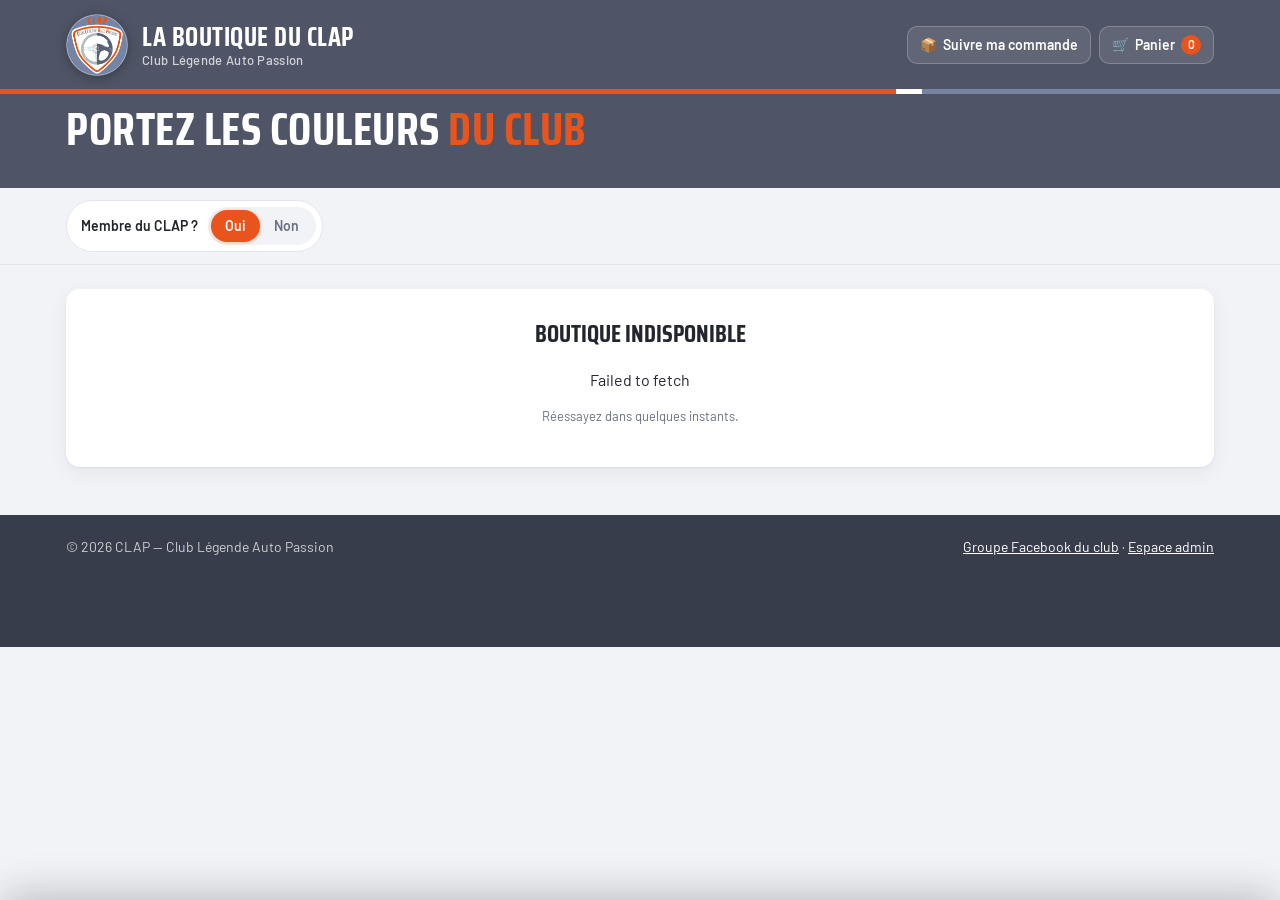
<file: index.html>
<!doctype html>
<html lang="fr">
<head>
  <meta charset="utf-8">
  <meta name="viewport" content="width=device-width, initial-scale=1, viewport-fit=cover">
  <title>La boutique du CLAP</title>
  <meta name="description" content="Boutique officielle du Club Légende Auto Passion — vêtements et accessoires du club.">
  <meta name="theme-color" content="#4f5566">
  <meta property="og:title" content="La boutique du CLAP">
  <meta property="og:description" content="Vêtements et accessoires du Club Légende Auto Passion.">
  <meta property="og:image" content="assets/logo.png">
  <link rel="icon" href="assets/favicon.png">
  <link rel="apple-touch-icon" href="assets/icon-192.png">
  <link rel="manifest" href="manifest.webmanifest">
  <link rel="preconnect" href="https://fonts.googleapis.com">
  <link rel="preconnect" href="https://fonts.gstatic.com" crossorigin>
  <link href="https://fonts.googleapis.com/css2?family=Barlow:wght@400;500;600;700&family=Saira+Condensed:wght@600;700&display=swap" rel="stylesheet">
  <link rel="stylesheet" href="assets/style.css">
</head>
<body>
  <div id="demo" class="banniere-demo cache">Mode démonstration — les commandes ne sont pas enregistrées.</div>

  <header class="entete">
    <div class="conteneur entete-barre">
      <img class="entete-logo" src="assets/logo.png" alt="Logo CLAP">
      <div class="entete-titre">La boutique du CLAP<small>Club Légende Auto Passion</small></div>
      <div class="entete-actions">
        <button class="btn-entete" id="btnSuivi" type="button" title="Suivre ma commande">📦 <span class="txt">Suivre ma commande</span></button>
        <button class="btn-entete" id="btnPanier" type="button" title="Panier">🛒 <span class="txt">Panier</span> <span class="pastille" id="nbPanier">0</span></button>
      </div>
    </div>
  </header>
  <section class="hero">
    <div class="conteneur">
      <h1>Portez les couleurs <span>du club</span></h1>
      <p id="accueil"></p>
    </div>
  </section>

  <div class="outils">
    <div class="conteneur outils-in">
      <div class="membre">
        <span>Membre du CLAP ?</span>
        <div class="segment" role="group" aria-label="Statut membre">
          <button type="button" data-membre="1" class="actif">Oui</button>
          <button type="button" data-membre="0">Non</button>
        </div>
      </div>
      <nav class="filtres" id="filtres"></nav>
    </div>
  </div>

  <main class="conteneur" id="catalogue">
    <div class="chargement"><div class="roue"></div></div>
  </main>

  <footer class="pied">
    <div class="conteneur pied-in">
      <span>© <span id="annee"></span> CLAP — Club Légende Auto Passion</span>
      <span><a id="lienFb" href="#" target="_blank" rel="noopener">Groupe Facebook du club</a> · <a href="admin.html">Espace admin</a></span>
    </div>
  </footer>

  <div class="barre-panier" id="barrePanier">
    <button class="btn btn-orange" type="button" id="btnPanierMobile"><span>🛒 Voir mon panier</span><span id="totalMobile"></span></button>
  </div>

  <!-- Panier / commande -->
  <div class="voile" id="voile"></div>
  <aside class="tiroir" id="tiroir" aria-label="Panier">
    <div class="tiroir-tete">
      <h2 id="tiroirTitre">Mon panier</h2>
      <button class="fermer" type="button" id="fermerTiroir" aria-label="Fermer">×</button>
    </div>
    <div class="tiroir-corps" id="tiroirCorps"></div>
    <div class="tiroir-pied" id="tiroirPied"></div>
  </aside>

  <!-- Fiche article (téléphone) -->
  <div class="voile" id="voileFeuille"></div>
  <div class="feuille" id="feuille" role="dialog" aria-label="Choisir l'article">
    <div class="poignee"></div>
    <button class="fermer feuille-fermer" type="button" id="fermerFeuille" aria-label="Fermer">×</button>
    <div class="feuille-corps"></div>
    <div class="feuille-pied"><button class="btn btn-orange" type="button">Ajouter</button></div>
  </div>

  <!-- Suivi -->
  <div class="modale cache" id="modaleSuivi">
    <div class="modale-boite">
      <h2>Suivre ma commande</h2>
      <form id="formSuivi">
        <div class="champ"><label for="sNum">N° de commande</label><input id="sNum" required placeholder="CLAP-0012"></div>
        <div class="champ"><label for="sMail">E-mail utilisé pour la commande</label><input id="sMail" type="email" required></div>
        <div id="resSuivi"></div>
        <div style="display:flex;gap:8px;justify-content:flex-end">
          <button type="button" class="btn btn-gris" data-fermer>Fermer</button>
          <button class="btn btn-orange">Rechercher</button>
        </div>
      </form>
    </div>
  </div>

  <script src="assets/config.js"></script>
  <script src="assets/api.js"></script>
  <script src="assets/boutique.js"></script>
</body>
</html>
</file>
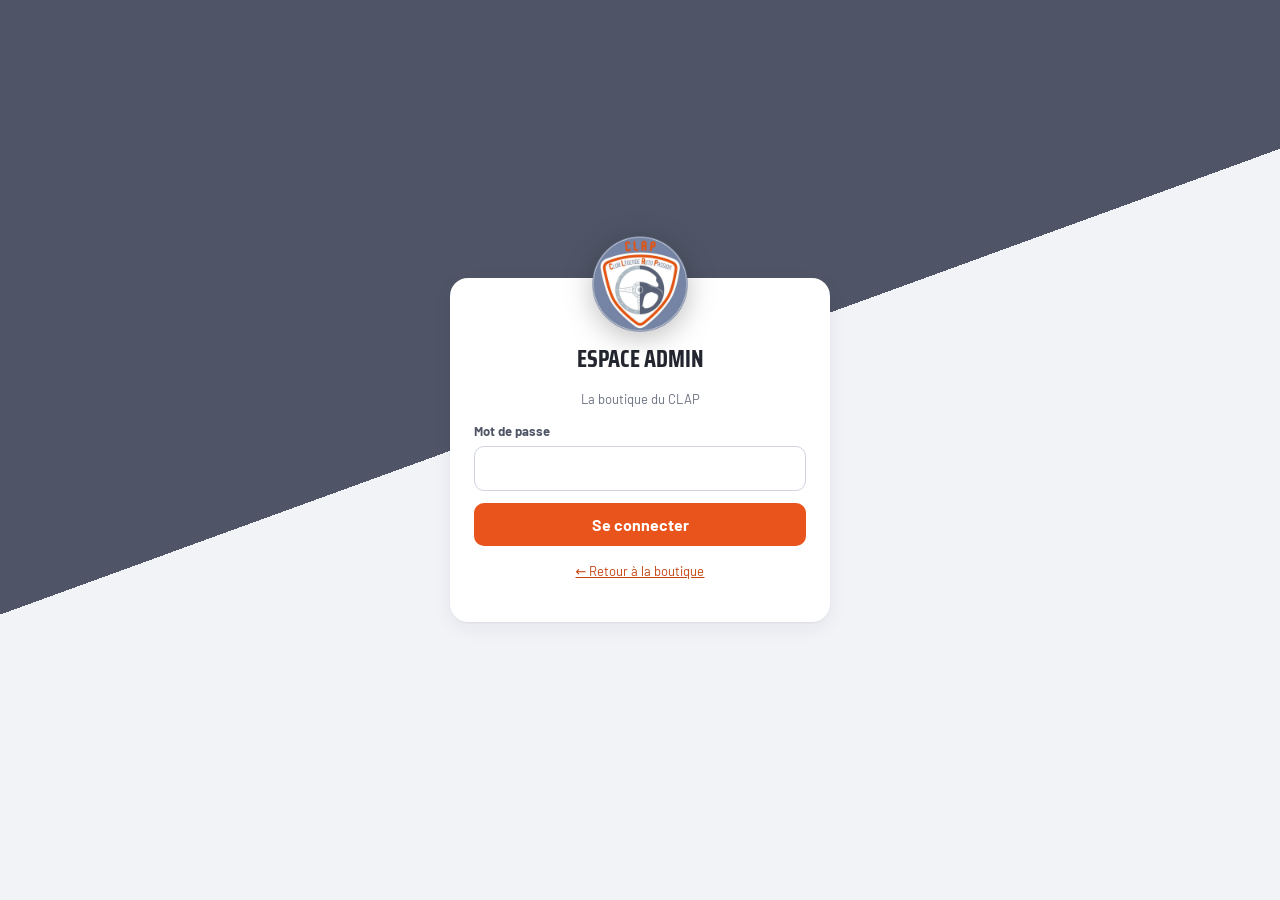
<file: admin.html>
<!doctype html>
<html lang="fr">
<head>
  <meta charset="utf-8">
  <meta name="viewport" content="width=device-width, initial-scale=1, viewport-fit=cover">
  <title>Admin — Boutique du CLAP</title>
  <meta name="robots" content="noindex">
  <meta name="theme-color" content="#383d4b">
  <link rel="icon" href="assets/favicon.png">
  <link rel="apple-touch-icon" href="assets/icon-192.png">
  <link rel="preconnect" href="https://fonts.googleapis.com">
  <link rel="preconnect" href="https://fonts.gstatic.com" crossorigin>
  <link href="https://fonts.googleapis.com/css2?family=Barlow:wght@400;500;600;700&family=Saira+Condensed:wght@600;700&display=swap" rel="stylesheet">
  <link rel="stylesheet" href="assets/style.css">
  <link rel="stylesheet" href="assets/admin.css">
</head>
<body class="admin">
  <div id="demo" class="banniere-demo cache">Mode démonstration — mot de passe : <b>demo</b></div>

  <!-- Connexion -->
  <section id="ecranLogin" class="login">
    <form class="login-boite" id="formLogin">
      <img src="assets/logo.png" alt="CLAP" class="login-logo">
      <h1>Espace admin</h1>
      <p class="note">La boutique du CLAP</p>
      <div class="champ"><label for="mdp">Mot de passe</label><input id="mdp" type="password" required autocomplete="current-password"></div>
      <div id="errLogin"></div>
      <button class="btn btn-orange" style="width:100%">Se connecter</button>
      <p class="note" style="margin-top:16px"><a href="./">← Retour à la boutique</a></p>
    </form>
  </section>

  <!-- Application -->
  <section id="ecranApp" class="cache">
    <header class="entete">
      <div class="conteneur entete-barre">
        <img class="entete-logo" src="assets/logo.png" alt="">
        <div class="entete-titre">Admin boutique<small>Club Légende Auto Passion</small></div>
        <div class="entete-actions">
          <button class="btn-entete" id="btnRafraichir" title="Actualiser">⟳ <span class="txt">Actualiser</span></button>
          <a class="btn-entete" href="./" target="_blank" title="Voir la boutique">↗ <span class="txt">Boutique</span></a>
          <button class="btn-entete" id="btnDeco" title="Déconnexion">⏻</button>
        </div>
      </div>
    </header>
    <nav class="onglets"><div class="conteneur onglets-in" id="onglets">
      <button data-v="bord" class="actif">Tableau de bord</button>
      <button data-v="commandes">Commandes</button>
      <button data-v="fournisseur">À commander</button>
      <button data-v="catalogue">Catalogue</button>
      <button data-v="params">Paramètres</button>
    </div></nav>
    <main class="conteneur" id="vue"><div class="chargement"><div class="roue"></div></div></main>
    <footer class="pied"><div class="conteneur pied-in"><span>© <span id="annee"></span> CLAP — Club Légende Auto Passion</span></div></footer>
  </section>

  <div class="voile" id="voile"></div>
  <aside class="tiroir" id="tiroir">
    <div class="tiroir-tete"><h2 id="tiroirTitre"></h2><button class="fermer" id="fermerTiroir" aria-label="Fermer">×</button></div>
    <div class="tiroir-corps" id="tiroirCorps"></div>
  </aside>

  <script src="assets/config.js"></script>
  <script src="assets/api.js"></script>
  <script src="assets/admin.js"></script>
</body>
</html>
</file>
<file: assets/style.css>
:root {
  --ardoise: #4f5566;
  --ardoise-fonce: #383d4b;
  --acier: #7883a3;
  --acier-clair: #dfe3ee;
  --orange: #e8541c;
  --orange-fonce: #c6430f;
  --fond: #f2f3f7;
  --carte: #ffffff;
  --texte: #23262f;
  --gris: #6b7080;
  --bord: #e2e5ec;
  --vert: #2f8f5b;
  --rouge: #c0392b;
  --rayon: 14px;
  --ombre: 0 1px 2px rgba(30, 34, 45, .06), 0 6px 20px rgba(30, 34, 45, .06);
  --titre: 'Saira Condensed', 'Arial Narrow', sans-serif;
  --corps: 'Barlow', system-ui, -apple-system, 'Segoe UI', sans-serif;
  color-scheme: light;
}
* { box-sizing: border-box; }
html { -webkit-text-size-adjust: 100%; }
body { margin: 0; font-family: var(--corps); color: var(--texte); background: var(--fond); font-size: 16px; line-height: 1.45; }
button, input, select, textarea { font: inherit; color: inherit; }
button { cursor: pointer; }
img { max-width: 100%; display: block; }
a { color: var(--orange-fonce); }
.cache { display: none !important; }
.conteneur { max-width: 1180px; margin: 0 auto; padding: 0 16px; }

/* ---------- En-tête ---------- */
.entete { background: var(--ardoise); color: #fff; position: relative; overflow: hidden; }
.entete::after { content: ''; position: absolute; left: 0; right: 0; bottom: 0; height: 5px;
  background: linear-gradient(90deg, var(--orange) 0 70%, #fff 70% 72%, var(--acier) 72% 100%); }
.entete-barre { display: flex; align-items: center; gap: 14px; padding-top: 14px; padding-bottom: 18px; }
.entete-logo { width: 62px; height: 62px; flex: none; filter: drop-shadow(0 2px 6px rgba(0, 0, 0, .3)); }
.entete-titre { font-family: var(--titre); font-weight: 700; font-size: 26px; letter-spacing: .5px; line-height: 1; text-transform: uppercase; }
.entete-titre small { display: block; font-family: var(--corps); font-weight: 500; font-size: 13px; letter-spacing: .3px; text-transform: none; opacity: .75; margin-top: 4px; }
.entete-actions { margin-left: auto; display: flex; gap: 8px; }
.btn-entete { background: rgba(255, 255, 255, .1); border: 1px solid rgba(255, 255, 255, .22); color: #fff; padding: 8px 12px; border-radius: 10px; font-weight: 600; font-size: 14px; display: inline-flex; align-items: center; gap: 6px; text-decoration: none; }
.btn-entete:hover { background: rgba(255, 255, 255, .18); }
.btn-entete .pastille { background: var(--orange); color: #fff; border-radius: 99px; min-width: 20px; height: 20px; font-size: 12px; display: inline-grid; place-items: center; padding: 0 6px; }

.hero { background: linear-gradient(180deg, var(--ardoise) 0, var(--ardoise) 100%); color: #fff; padding: 6px 0 26px; }
.hero h1 { font-family: var(--titre); font-size: clamp(30px, 6vw, 46px); line-height: 1; margin: 6px 0 10px; text-transform: uppercase; letter-spacing: .5px; }
.hero h1 span { color: var(--orange); }
.hero p { margin: 0; max-width: 640px; opacity: .85; }

.banniere-demo { background: #fff4d6; color: #6b4e00; text-align: center; font-size: 14px; padding: 8px 16px; border-bottom: 1px solid #f0dd9d; }

/* ---------- Barre membre + filtres ---------- */
.outils { position: sticky; top: 0; z-index: 20; background: rgba(242, 243, 247, .94); backdrop-filter: blur(8px); border-bottom: 1px solid var(--bord); }
.outils-in { display: flex; flex-wrap: wrap; align-items: center; gap: 10px 16px; padding-top: 12px; padding-bottom: 12px; }
.membre { display: flex; align-items: center; gap: 10px; background: #fff; border: 1px solid var(--bord); padding: 6px 6px 6px 14px; border-radius: 99px; font-weight: 600; font-size: 14px; }
.segment { display: inline-flex; background: var(--fond); border-radius: 99px; padding: 3px; }
.segment button { border: 0; background: transparent; padding: 6px 14px; border-radius: 99px; font-weight: 600; font-size: 14px; color: var(--gris); }
.segment button.actif { background: var(--orange); color: #fff; box-shadow: 0 1px 4px rgba(232, 84, 28, .35); }
.filtres { display: flex; gap: 6px; overflow-x: auto; scrollbar-width: none; margin-left: auto; }
.filtres::-webkit-scrollbar { display: none; }
.chip { border: 1px solid var(--bord); background: #fff; padding: 7px 14px; border-radius: 99px; font-size: 14px; font-weight: 600; white-space: nowrap; color: var(--ardoise); }
.chip.actif { background: var(--ardoise); border-color: var(--ardoise); color: #fff; }

/* ---------- Catalogue ---------- */
.section-titre { font-family: var(--titre); text-transform: uppercase; font-size: 22px; letter-spacing: .5px; margin: 28px 0 12px; display: flex; align-items: center; gap: 10px; color: var(--ardoise-fonce); }
.section-titre::before { content: ''; width: 18px; height: 4px; background: var(--orange); border-radius: 2px; }
.grille { display: grid; grid-template-columns: repeat(auto-fill, minmax(250px, 1fr)); gap: 16px; }
.produit { background: var(--carte); border-radius: var(--rayon); box-shadow: var(--ombre); overflow: hidden; display: flex; flex-direction: column; border: 1px solid var(--bord); }
.produit-visuel { aspect-ratio: 4 / 3; background: radial-gradient(circle at 30% 20%, #eef1f8, #d7dceb); position: relative; display: grid; place-items: center; overflow: hidden; }
.produit-visuel img.photo { width: 100%; height: 100%; object-fit: cover; }
.produit-visuel .filigrane { width: 46%; opacity: .9; filter: drop-shadow(0 6px 14px rgba(40, 46, 70, .18)); }
.etiquette { position: absolute; top: 10px; left: 10px; background: var(--ardoise); color: #fff; font-size: 11px; font-weight: 700; letter-spacing: .5px; text-transform: uppercase; padding: 4px 8px; border-radius: 6px; }
.etiquette.membres { background: var(--orange); }
.produit-corps { padding: 14px 16px 16px; display: flex; flex-direction: column; gap: 10px; flex: 1; }
.produit-nom { font-family: var(--titre); font-weight: 700; font-size: 21px; line-height: 1.1; text-transform: uppercase; margin: 0; }
.produit-desc { color: var(--gris); font-size: 14px; margin: -4px 0 0; }
.prix { display: flex; align-items: baseline; gap: 8px; }
.prix strong { font-family: var(--titre); font-size: 26px; color: var(--orange); }
.prix .barre { color: var(--gris); text-decoration: line-through; font-size: 14px; }
.prix .info { font-size: 12px; color: var(--gris); }
.tailles { display: flex; flex-wrap: wrap; gap: 6px; }
.taille { min-width: 44px; padding: 6px 9px; border-radius: 8px; border: 1px solid var(--bord); background: #fff; font-size: 13px; font-weight: 600; color: var(--ardoise); }
.taille.choisie { border-color: var(--orange); background: #fff1eb; color: var(--orange-fonce); box-shadow: inset 0 0 0 1px var(--orange); }
.ajout { display: flex; gap: 8px; margin-top: auto; }
.qte { display: inline-flex; align-items: center; border: 1px solid var(--bord); border-radius: 10px; overflow: hidden; }
.qte button { border: 0; background: #fff; width: 34px; height: 40px; font-size: 18px; color: var(--ardoise); }
.qte span, .qte input { width: 32px; text-align: center; font-weight: 700; border: 0; }
.btn { border: 0; border-radius: 10px; padding: 10px 16px; font-weight: 700; display: inline-flex; align-items: center; justify-content: center; gap: 8px; }
.btn-orange { background: var(--orange); color: #fff; }
.btn-orange:hover { background: var(--orange-fonce); }
.btn-orange:disabled { background: #e7b9a7; cursor: not-allowed; }
.btn-gris { background: var(--acier-clair); color: var(--ardoise-fonce); }
.btn-gris:hover { background: #d2d7e5; }
.btn-ligne { background: #fff; border: 1px solid var(--bord); color: var(--ardoise); }
.btn-plein { flex: 1; }
.ferme { background: #fff; border-radius: var(--rayon); padding: 28px; text-align: center; margin-top: 24px; box-shadow: var(--ombre); }
.ferme h2 { font-family: var(--titre); text-transform: uppercase; margin: 0 0 6px; }

/* ---------- Panier (tiroir) ---------- */
.voile { position: fixed; inset: 0; background: rgba(25, 28, 38, .45); z-index: 40; opacity: 0; pointer-events: none; transition: opacity .2s; }
.voile.ouvert { opacity: 1; pointer-events: auto; }
.tiroir { position: fixed; top: 0; right: 0; bottom: 0; width: min(440px, 100%); background: #fff; z-index: 50; transform: translateX(100%); transition: transform .25s ease; display: flex; flex-direction: column; }
.tiroir.ouvert { transform: none; }
.tiroir-tete { display: flex; align-items: center; justify-content: space-between; padding: 16px 18px; border-bottom: 1px solid var(--bord); }
.tiroir-tete h2 { margin: 0; font-family: var(--titre); text-transform: uppercase; font-size: 22px; }
.fermer { border: 0; background: var(--fond); width: 36px; height: 36px; border-radius: 10px; font-size: 20px; line-height: 1; }
.tiroir-corps { flex: 1; overflow-y: auto; padding: 16px 18px; }
.tiroir-pied { border-top: 1px solid var(--bord); padding: 14px 18px calc(14px + env(safe-area-inset-bottom)); display: grid; gap: 10px; }
.ligne-panier { display: grid; grid-template-columns: 1fr auto; gap: 4px 12px; padding: 12px 0; border-bottom: 1px dashed var(--bord); }
.ligne-panier .nom { font-weight: 700; }
.ligne-panier .sous { color: var(--gris); font-size: 14px; }
.ligne-panier .qte { justify-self: start; }
.ligne-panier .montant { font-weight: 700; text-align: right; }
.ligne-panier .actions { display: flex; align-items: center; gap: 8px; justify-content: flex-end; }
.lien { background: none; border: 0; color: var(--gris); text-decoration: underline; font-size: 13px; padding: 0; }
.total { display: flex; justify-content: space-between; align-items: baseline; font-weight: 700; }
.total strong { font-family: var(--titre); font-size: 28px; color: var(--orange); }
.vide { text-align: center; color: var(--gris); padding: 40px 10px; }

/* ---------- Formulaires ---------- */
.champ { display: grid; gap: 5px; margin-bottom: 12px; }
.champ label { font-size: 13px; font-weight: 700; color: var(--ardoise); }
.champ input, .champ select, .champ textarea { border: 1px solid #cfd4df; border-radius: 10px; padding: 10px 12px; background: #fff; width: 100%; }
.champ input:focus, .champ select:focus, .champ textarea:focus { outline: 2px solid rgba(232, 84, 28, .35); border-color: var(--orange); }
.deux { display: grid; grid-template-columns: 1fr 1fr; gap: 0 10px; }
.note { font-size: 13px; color: var(--gris); }
.erreur { background: #fdecea; color: var(--rouge); border-radius: 10px; padding: 10px 12px; font-size: 14px; }
.succes { text-align: center; padding: 20px 4px; }
.succes .coche { width: 64px; height: 64px; border-radius: 50%; background: #e7f5ed; color: var(--vert); display: grid; place-items: center; font-size: 34px; margin: 0 auto 12px; }
.succes .num { font-family: var(--titre); font-size: 30px; color: var(--orange); letter-spacing: 1px; }

/* ---------- Modale ---------- */
.modale { position: fixed; inset: 0; z-index: 60; display: grid; place-items: center; padding: 16px; background: rgba(25, 28, 38, .5); }
.modale-boite { background: #fff; border-radius: 16px; width: min(460px, 100%); max-height: 90vh; overflow: auto; padding: 20px; }
.modale-boite h2 { margin: 0 0 12px; font-family: var(--titre); text-transform: uppercase; }
.statut { display: inline-block; padding: 3px 10px; border-radius: 99px; font-size: 12px; font-weight: 700; }
.s-a-traiter { background: #fff1d6; color: #8a5a00; }
.s-confirmee { background: #e3e9ff; color: #2f47a8; }
.s-en-attente { background: #e2f3ff; color: #0f6a96; }
.s-remise { background: #e3f5ea; color: #1f7a48; }
.s-annulee { background: #f1f1f3; color: #7a7d88; text-decoration: line-through; }
.etapes { display: flex; gap: 4px; margin: 14px 0; }
.etapes div { flex: 1; height: 6px; border-radius: 3px; background: var(--acier-clair); }
.etapes div.ok { background: var(--orange); }

/* ---------- Barre panier mobile ---------- */
.barre-panier { position: fixed; left: 12px; right: 12px; bottom: calc(12px + env(safe-area-inset-bottom)); z-index: 30; display: none; }
.barre-panier .btn { width: 100%; padding: 14px; font-size: 16px; box-shadow: 0 8px 24px rgba(232, 84, 28, .35); justify-content: space-between; border-radius: 14px; }

/* ---------- Pied ---------- */
.pied { margin-top: 48px; background: var(--ardoise-fonce); color: rgba(255, 255, 255, .75); font-size: 14px; }
.pied-in { display: flex; flex-wrap: wrap; gap: 10px 24px; align-items: center; justify-content: space-between; padding: 22px 16px 90px; }
.pied a { color: #fff; }

.toast { position: fixed; left: 50%; bottom: 24px; transform: translate(-50%, 30px); background: var(--ardoise-fonce); color: #fff; padding: 11px 18px; border-radius: 12px; font-weight: 600; z-index: 80; opacity: 0; transition: .2s; pointer-events: none; max-width: calc(100% - 32px); }
.toast.show { opacity: 1; transform: translate(-50%, 0); }
.toast.err { background: var(--rouge); }

.chargement { display: grid; place-items: center; padding: 60px; color: var(--gris); }
.roue { width: 34px; height: 34px; border: 3px solid var(--acier-clair); border-top-color: var(--orange); border-radius: 50%; animation: tourne .8s linear infinite; }
@keyframes tourne { to { transform: rotate(360deg); } }

/* ---------- Fiche article (volet) ---------- */
.btn-choisir { display: none; }
.feuille { position: fixed; left: 0; right: 0; bottom: 0; z-index: 55; background: #fff; border-radius: 20px 20px 0 0; max-height: 92vh; display: flex; flex-direction: column; transform: translateY(105%); transition: transform .28s cubic-bezier(.2, .8, .2, 1); box-shadow: 0 -10px 40px rgba(20, 24, 36, .25); }
.feuille.ouvert { transform: none; }
.poignee { width: 42px; height: 5px; border-radius: 3px; background: #d5d9e3; margin: 10px auto 0; flex: none; }
.feuille-fermer { position: absolute; right: 14px; top: 12px; }
.feuille-corps { overflow-y: auto; padding: 8px 18px 12px; display: flex; flex-direction: column; gap: 10px; }
.feuille-corps > * { flex-shrink: 0; }
.feuille-corps .produit-nom { font-size: 24px; }
.feuille-corps .produit-desc { margin: -4px 0 0; }
.feuille-visuel { height: 150px; flex: none; border-radius: 14px; background: radial-gradient(circle at 30% 20%, #eef1f8, #d7dceb); display: grid; place-items: center; overflow: hidden; margin: 6px 40px 4px 0; }
.feuille-visuel .photo { width: 100%; height: 100%; object-fit: cover; }
.feuille-visuel .filigrane { height: 118px; width: 118px; }
.feuille-label { font-size: 13px; font-weight: 700; color: var(--gris); text-transform: uppercase; letter-spacing: .5px; margin-top: 4px; }
.tailles-grandes { display: grid; grid-template-columns: repeat(auto-fill, minmax(84px, 1fr)); gap: 8px; }
.tailles-grandes .taille { height: 48px; font-size: 15px; border-radius: 12px; }
.qte-grande { align-self: flex-start; border-radius: 12px; }
.qte-grande button { width: 52px; height: 48px; font-size: 22px; }
.qte-grande span { width: 44px; font-size: 18px; }
.feuille-pied { padding: 12px 18px calc(12px + env(safe-area-inset-bottom)); border-top: 1px solid var(--bord); }
.feuille-pied .btn { width: 100%; padding: 15px; font-size: 17px; border-radius: 14px; }
body.fige { overflow: hidden; }

@media (max-width: 720px) {
  /* En-tête compact */
  .entete-barre { padding-top: 10px; padding-bottom: 14px; gap: 10px; }
  .entete-logo { width: 42px; height: 42px; }
  .entete-titre { font-size: 17px; }
  .entete-titre small { font-size: 11px; margin-top: 2px; }
  .btn-entete { padding: 9px 11px; border-radius: 12px; }
  .btn-entete .txt { display: none; }
  .hero { padding: 0 0 16px; }
  .hero h1 { font-size: 23px; margin: 0 0 4px; }
  .hero p { font-size: 13px; opacity: .75; }
  .banniere-demo { font-size: 12px; padding: 6px 12px; }

  /* Barre membre + catégories */
  .outils-in { gap: 8px; padding-top: 10px; padding-bottom: 10px; }
  .membre { width: 100%; justify-content: space-between; padding: 4px 4px 4px 14px; }
  .segment button { padding: 8px 18px; }
  .filtres { margin: 0 -16px; padding: 0 16px; width: calc(100% + 32px); }
  .chip { padding: 8px 14px; }

  /* Articles en liste compacte */
  .section-titre { font-size: 19px; margin: 20px 0 10px; }
  .grille { grid-template-columns: 1fr; gap: 10px; }
  .produit { display: grid; grid-template-columns: 92px 1fr; grid-template-rows: auto; align-items: stretch; cursor: pointer; border-radius: 14px; -webkit-tap-highlight-color: transparent; }
  .produit:active { transform: scale(.99); }
  .produit-visuel { aspect-ratio: auto; width: 92px; height: 100%; min-height: 104px; }
  .produit-visuel .filigrane { width: 72%; }
  .produit-corps { padding: 11px 12px; gap: 3px; display: grid; grid-template-columns: 1fr auto; grid-template-areas: "nom nom" "desc desc" "prix btn"; align-items: center; }
  .produit .produit-nom { grid-area: nom; font-size: 17px; }
  .produit .produit-desc { grid-area: desc; font-size: 13px; margin: 0; display: -webkit-box; -webkit-line-clamp: 1; -webkit-box-orient: vertical; overflow: hidden; }
  .produit .prix { grid-area: prix; flex-wrap: wrap; gap: 0 6px; margin-top: 4px; }
  .produit .prix strong { font-size: 22px; }
  .produit .prix .info { font-size: 11px; }
  .produit .tailles, .produit .ajout { display: none; }
  .btn-choisir { display: inline-flex; grid-area: btn; padding: 10px 16px; border-radius: 12px; margin-top: 4px; }
  .etiquette { font-size: 9px; padding: 3px 5px; top: 6px; left: 6px; }

  /* Barre panier en bas */
  .barre-panier.visible { display: block; }
  body:has(.barre-panier.visible) main { padding-bottom: 76px; }
  .toast { top: calc(12px + env(safe-area-inset-top)); bottom: auto; transform: translate(-50%, -30px); }
  .toast.show { transform: translate(-50%, 0); }

  /* Panier plein écran */
  .tiroir { width: 100%; }
  .tiroir-tete { padding: 12px 16px; }
  .tiroir-corps { padding: 12px 16px; }
  .tiroir-pied .btn { padding: 15px; font-size: 17px; border-radius: 14px; }
  .ligne-panier .qte button { width: 42px; height: 42px; }

  /* Suivi en volet bas */
  .modale { place-items: end stretch; padding: 0; }
  .modale-boite { width: 100%; border-radius: 20px 20px 0 0; padding: 20px 18px calc(18px + env(safe-area-inset-bottom)); }
  .pied-in { padding-bottom: 100px; }
}
@media (max-width: 380px) { .deux { grid-template-columns: 1fr; } }
</file>
<file: assets/admin.css>
.login { min-height: 100vh; display: grid; place-items: center; padding: 16px; background: linear-gradient(160deg, var(--ardoise) 0 45%, var(--fond) 45%); }
.login-boite { background: #fff; padding: 28px 24px; border-radius: 18px; width: min(380px, 100%); box-shadow: var(--ombre); text-align: center; }
.login-boite .champ { text-align: left; }
.login-logo { width: 96px; margin: -70px auto 10px; filter: drop-shadow(0 6px 14px rgba(0, 0, 0, .25)); }
.login-boite h1 { font-family: var(--titre); text-transform: uppercase; margin: 0; }

.onglets { background: #fff; border-bottom: 1px solid var(--bord); position: sticky; top: 0; z-index: 20; }
.onglets-in { display: flex; gap: 4px; overflow-x: auto; scrollbar-width: none; }
.onglets-in::-webkit-scrollbar { display: none; }
.onglets button { border: 0; background: none; padding: 14px 14px 12px; font-weight: 700; color: var(--gris); border-bottom: 3px solid transparent; white-space: nowrap; }
.onglets button.actif { color: var(--ardoise-fonce); border-bottom-color: var(--orange); }

.kpis { display: grid; grid-template-columns: repeat(auto-fit, minmax(170px, 1fr)); gap: 12px; margin-top: 20px; }
.kpi { background: #fff; border: 1px solid var(--bord); border-radius: var(--rayon); padding: 14px 16px; }
.kpi span { display: block; color: var(--gris); font-size: 13px; font-weight: 600; }
.kpi strong { font-family: var(--titre); font-size: 30px; color: var(--ardoise-fonce); line-height: 1.1; }
.kpi.accent strong { color: var(--orange); }
.panneau { background: #fff; border: 1px solid var(--bord); border-radius: var(--rayon); padding: 16px; margin-top: 16px; }
.panneau h3 { margin: 0 0 12px; font-family: var(--titre); text-transform: uppercase; font-size: 19px; color: var(--ardoise-fonce); }
.barres { display: grid; gap: 8px; }
.barre-l { display: grid; grid-template-columns: 110px 1fr 40px; gap: 10px; align-items: center; font-size: 14px; }
.barre-l .piste { background: var(--fond); height: 12px; border-radius: 6px; overflow: hidden; }
.barre-l .piste div { height: 100%; background: var(--acier); border-radius: 6px; }
.barre-l b { text-align: right; }

.barre-outils { display: flex; flex-wrap: wrap; gap: 8px; align-items: center; margin: 20px 0 12px; }
.barre-outils input[type=search], .barre-outils select { border: 1px solid #cfd4df; border-radius: 10px; padding: 9px 12px; background: #fff; }
.barre-outils input[type=search] { flex: 1; min-width: 180px; }
.droite { margin-left: auto; display: flex; gap: 8px; flex-wrap: wrap; }

.liste { display: grid; gap: 8px; }
.cmd { background: #fff; border: 1px solid var(--bord); border-radius: 12px; padding: 12px 14px; display: grid; grid-template-columns: auto 1fr auto; gap: 4px 12px; align-items: center; cursor: pointer; }
.cmd:hover { border-color: var(--acier); }
.cmd .sel { grid-row: span 2; }
.cmd .sel input { width: 18px; height: 18px; accent-color: var(--orange); }
.cmd .haut { display: flex; flex-wrap: wrap; gap: 6px 10px; align-items: center; }
.cmd .haut b { font-size: 16px; }
.cmd .numero { font-family: var(--titre); color: var(--gris); font-size: 15px; }
.cmd .detail { grid-column: 2; color: var(--gris); font-size: 14px; white-space: nowrap; overflow: hidden; text-overflow: ellipsis; }
.cmd .droite-c { grid-row: span 2; text-align: right; display: grid; gap: 4px; justify-items: end; }
.cmd .droite-c strong { font-size: 17px; }
.badge { font-size: 12px; font-weight: 700; padding: 2px 8px; border-radius: 99px; }
.b-paye { background: #e3f5ea; color: #1f7a48; }
.b-nonpaye { background: #fdecea; color: var(--rouge); }
.b-prep { background: #eef0f6; color: var(--ardoise); }

table.tab { width: 100%; border-collapse: collapse; background: #fff; border-radius: 12px; overflow: hidden; border: 1px solid var(--bord); font-size: 15px; }
.tab th { background: var(--ardoise); color: #fff; text-align: left; padding: 10px 12px; font-size: 13px; text-transform: uppercase; letter-spacing: .4px; }
.tab td { padding: 9px 12px; border-top: 1px solid var(--bord); }
.tab td.n { text-align: right; font-weight: 700; font-variant-numeric: tabular-nums; }
.tab tr.groupe td { background: var(--fond); font-weight: 700; }
.tab tr.zero td { color: #b0b4bf; }

.fiche { display: grid; gap: 14px; }
.fiche .bloc { background: var(--fond); border-radius: 12px; padding: 12px 14px; }
.fiche .bloc a { color: var(--ardoise-fonce); font-weight: 600; }
.statuts { display: flex; flex-wrap: wrap; gap: 6px; }
.statuts button { border: 1px solid var(--bord); background: #fff; padding: 7px 11px; border-radius: 99px; font-weight: 700; font-size: 13px; color: var(--ardoise); }
.statuts button.actif { background: var(--ardoise); color: #fff; border-color: var(--ardoise); }
.bascule { display: flex; align-items: center; justify-content: space-between; gap: 10px; padding: 10px 0; border-bottom: 1px solid var(--bord); font-weight: 600; }
.switch { position: relative; width: 46px; height: 26px; flex: none; }
.switch input { opacity: 0; width: 0; height: 0; }
.switch span { position: absolute; inset: 0; background: #cdd2dd; border-radius: 99px; transition: .2s; }
.switch span::after { content: ''; position: absolute; left: 3px; top: 3px; width: 20px; height: 20px; background: #fff; border-radius: 50%; transition: .2s; box-shadow: 0 1px 3px rgba(0, 0, 0, .2); }
.switch input:checked + span { background: var(--vert); }
.switch input:checked + span::after { transform: translateX(20px); }

.prod-ed { background: #fff; border: 1px solid var(--bord); border-radius: 12px; padding: 12px 14px; display: grid; grid-template-columns: 64px 1fr auto; gap: 12px; align-items: center; }
.prod-ed.inactif { opacity: .6; }
.prod-ed .vign { width: 64px; height: 64px; border-radius: 10px; background: radial-gradient(circle at 30% 20%, #eef1f8, #d7dceb); display: grid; place-items: center; overflow: hidden; }
.prod-ed .vign img { width: 100%; height: 100%; object-fit: cover; }
.prod-ed .vign img.logo { width: 70%; height: auto; }
.prod-ed .ctrl { display: flex; gap: 4px; }
.icone { border: 1px solid var(--bord); background: #fff; width: 34px; height: 34px; border-radius: 8px; color: var(--ardoise); }
.alerte { background: #fff4d6; color: #6b4e00; border-radius: 10px; padding: 10px 12px; font-size: 14px; }

@media (max-width: 720px) {
  .cmd { grid-template-columns: auto 1fr; }
  .cmd .droite-c { grid-row: auto; grid-column: 2; display: flex; justify-content: flex-start; align-items: center; flex-wrap: wrap; }
  .prod-ed { grid-template-columns: 48px 1fr; }
  .prod-ed .vign { width: 48px; height: 48px; }
  .prod-ed .ctrl { grid-column: 1 / -1; justify-content: flex-end; }
  .tab { font-size: 14px; }
}
@media print {
  .entete, .onglets, .barre-outils, .pied, .banniere-demo, .no-print { display: none !important; }
  body { background: #fff; }
  .panneau, .tab { border: 0; }
}
</file>
